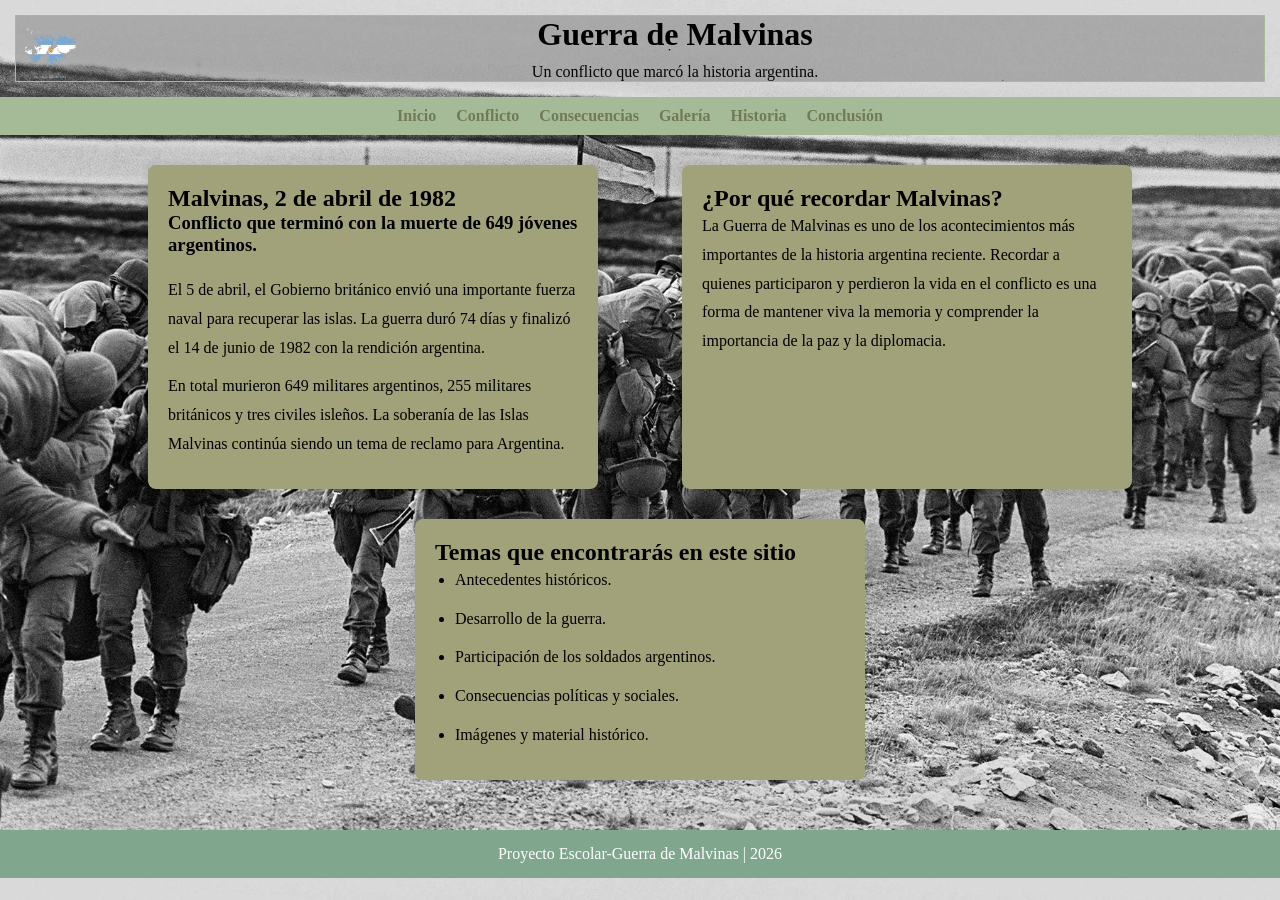
<file: index.html>
<!DOCTYPE html>
<html lang="es">

<head>
    <meta charset="UTF-8">
    <meta name="viewport" content="width=device-width, initial-scale=1.0">
    <title>Guerra de Malvinas</title>
    <link rel="stylesheet" href="estilos.css">
</head>

<body>

    <header>
         <img src="assets/Islas-Malvinas-removebg-preview.png" alt="islas">
        <h1>Guerra de Malvinas</h1>
        <p>Un conflicto que marcó la historia argentina.</p>
       
    </header>

    <nav>
        <ul>
           <li><a href="index.html">Inicio</a></li>
            <li><a href="conflicto.html">Conflicto</a></li>
            <li><a href="consecuencias.html">Consecuencias</a></li>
            <li><a href="galeria.html">Galería</a></li>
            <li><a href="historia.html">Historia</a></li>
            <li><a href="conclusion.html">Conclusión</a></li>
        </ul>
    </nav>

    <main id="inicio">

        <section>
            <h2>Malvinas, 2 de abril de 1982</h2>
            <h3>Conflicto que terminó con la muerte de 649 jóvenes argentinos.</h3>


            <p>
                El 5 de abril, el Gobierno británico envió una importante fuerza naval para recuperar
                las islas. La guerra duró 74 días y finalizó el 14 de junio de 1982 con la rendición
                argentina.
            </p>

            <p>
                En total murieron 649 militares argentinos, 255 militares británicos y tres civiles
                isleños. La soberanía de las Islas Malvinas continúa siendo un tema de reclamo para
                Argentina.
            </p>
        </section>

        <section>
            <h2>¿Por qué recordar Malvinas?</h2>

            <p>
                La Guerra de Malvinas es uno de los acontecimientos más importantes de la historia
                argentina reciente. Recordar a quienes participaron y perdieron la vida en el conflicto
                es una forma de mantener viva la memoria y comprender la importancia de la paz y la
                diplomacia.
            </p>
        </section>

        <section>
            <h2>Temas que encontrarás en este sitio</h2>

            <ul>
                <li>Antecedentes históricos.</li>
                <li>Desarrollo de la guerra.</li>
                <li>Participación de los soldados argentinos.</li>
                <li>Consecuencias políticas y sociales.</li>
                <li>Imágenes y material histórico.</li>
            </ul>
        </section>

    </main>

    <footer>
        <p>Proyecto Escolar-Guerra de Malvinas | 2026</p>
    </footer>

</body>

</html>
</file>
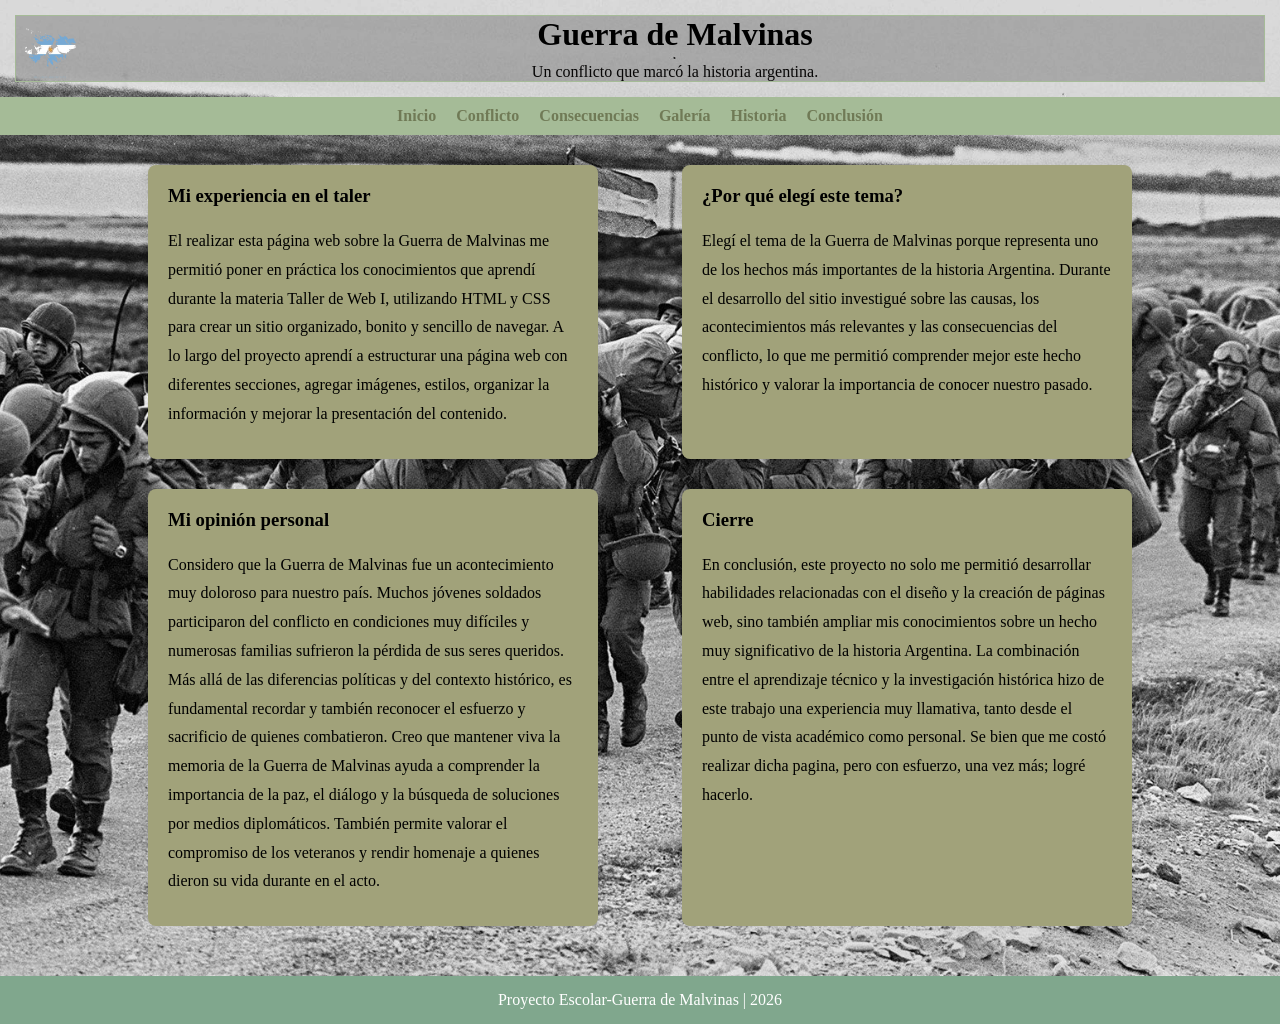
<file: conclusion.html>
<!DOCTYPE html>
<html lang="en">

<head>
    <meta charset="UTF-8">
    <meta name="viewport" content="width=device-width, initial-scale=1.0">
    <title>Document</title>
    <link rel="stylesheet" href="estilos.css">
</head>

<body>
    <header>
        <img src="assets/Islas-Malvinas-removebg-preview.png" alt="islas">
        <h1>Guerra de Malvinas</h1>
        <p>Un conflicto que marcó la historia argentina.</p>

    </header>
    <nav>
        <ul>
            <li><a href="index.html">Inicio</a></li>
            <li><a href="conflicto.html">Conflicto</a></li>
            <li><a href="consecuencias.html">Consecuencias</a></li>
            <li><a href="galeria.html">Galería</a></li>
            <li><a href="historia.html">Historia</a></li>
            <li><a href="conclusion.html">Conclusión</a></li>
        </ul>
    </nav>
    <main>
        <section>
            <h3>Mi experiencia en el taler</h3>
            <p>El realizar esta página web sobre la Guerra de Malvinas me permitió poner en práctica los
                conocimientos que aprendí durante la materia Taller de Web I, utilizando HTML y CSS para crear un sitio
                organizado,
                bonito y sencillo de navegar. A lo largo del proyecto aprendí a estructurar una página web con
                diferentes
                secciones, agregar imágenes, estilos, organizar la información y mejorar la presentación del
                contenido.</p>
        </section>

        <section>

            <h3>¿Por qué elegí este tema?</h3>
            <p>Elegí el tema de la Guerra de Malvinas porque representa uno de los hechos más importantes de la historia
                Argentina. Durante el desarrollo del sitio investigué sobre las causas, los acontecimientos más
                relevantes y
                las consecuencias del conflicto, lo que me permitió comprender mejor este hecho histórico y valorar la
                importancia de conocer nuestro pasado.</p>
        </section>
        <section>

            <h3>Mi opinión personal</h3>
            <p>Considero que la Guerra de Malvinas fue un acontecimiento muy doloroso para nuestro país. Muchos jóvenes
                soldados participaron del conflicto en condiciones muy difíciles y numerosas familias sufrieron la
                pérdida
                de sus seres queridos. Más allá de las diferencias políticas y del contexto histórico, es fundamental
                recordar y también reconocer el esfuerzo y sacrificio de quienes combatieron. Creo que mantener viva la
                memoria
                de la Guerra de Malvinas ayuda a comprender la importancia de la paz, el diálogo y la búsqueda de
                soluciones
                por medios diplomáticos. También permite valorar el compromiso de los veteranos y rendir homenaje a
                quienes
                dieron su vida durante en el acto. </p>
        </section>
        <section>

            <h3>Cierre</h3>
            <p>En conclusión, este proyecto no solo me permitió desarrollar habilidades relacionadas con el diseño y la
                creación de páginas web, sino también ampliar mis conocimientos sobre un hecho muy significativo de la
                historia Argentina. La combinación entre el aprendizaje técnico y la investigación histórica hizo de
                este
                trabajo una experiencia muy llamativa, tanto desde el punto de vista académico como personal. Se bien
                que me costó realizar dicha pagina, pero con esfuerzo, una vez más; logré hacerlo.</p>
        </section>
    </main>


    <footer>
        <p>Proyecto Escolar-Guerra de Malvinas | 2026</p>
    </footer>
</body>

</html>
</file>
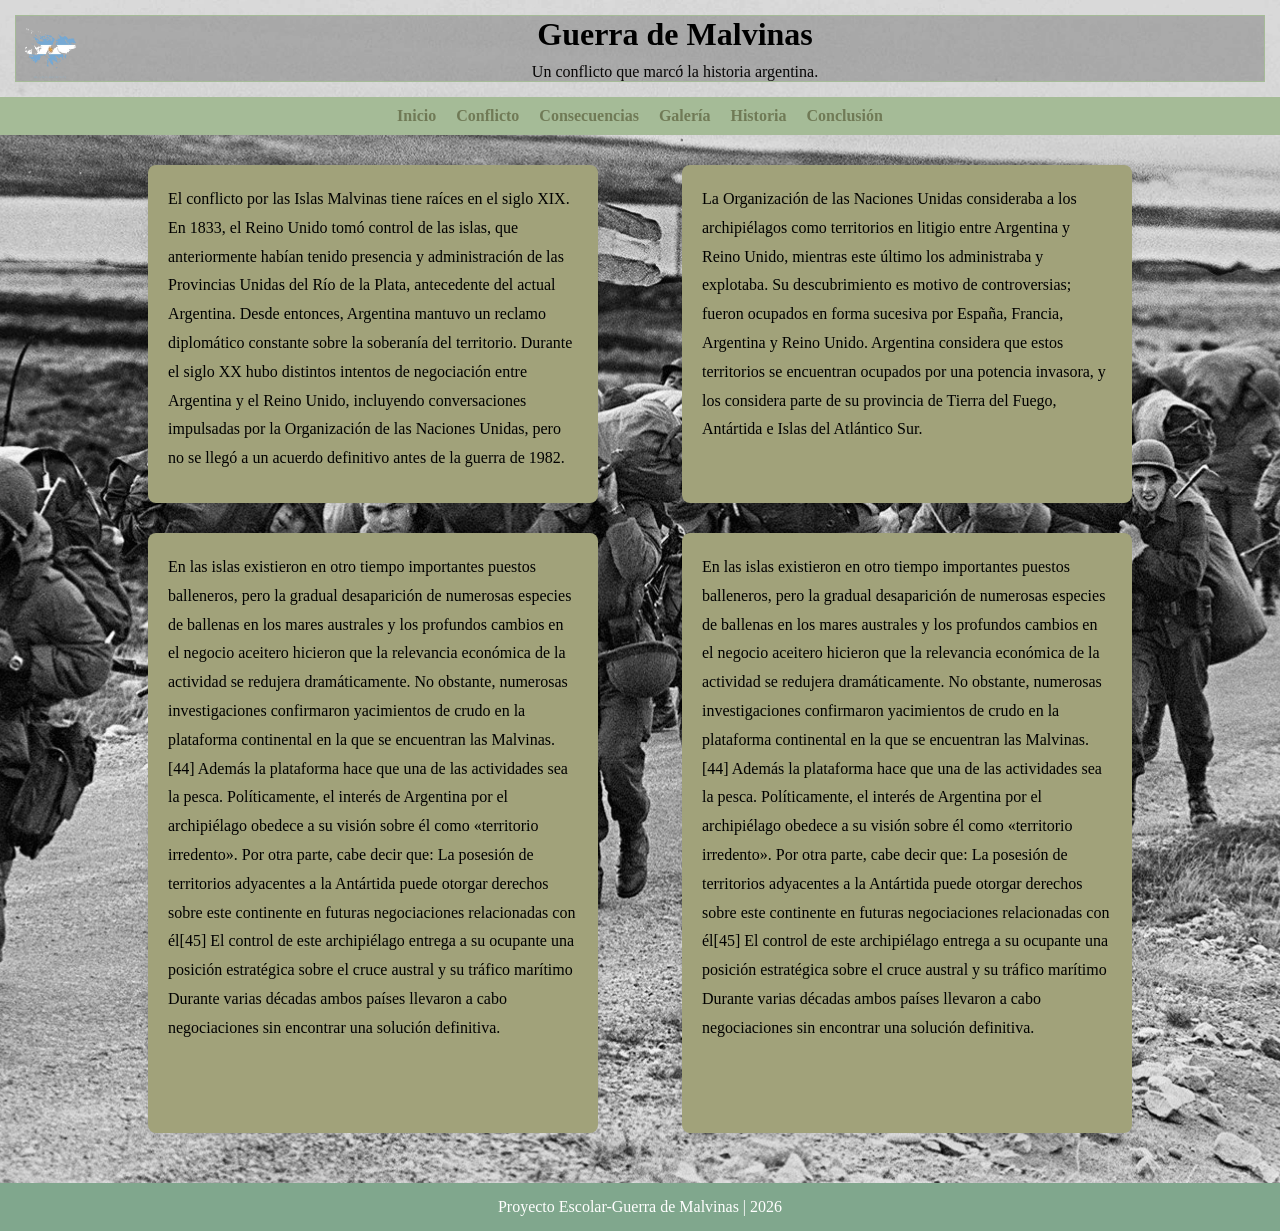
<file: conflicto.html>
<!DOCTYPE html>
<html lang="en">

<head>
    <meta charset="UTF-8">
    <meta name="viewport" content="width=device-width, initial-scale=1.0">
    <title>Document</title>
    <link rel="stylesheet" href="estilos.css">
</head>

<body>

    <header>
        <img src="assets/Islas-Malvinas-removebg-preview.png" alt="islas">
        <h1>Guerra de Malvinas</h1>
        <p>Un conflicto que marcó la historia argentina.</p>

    </header>
    <nav>
        <ul>
            <li><a href="index.html">Inicio</a></li>
            <li><a href="conflicto.html">Conflicto</a></li>
            <li><a href="consecuencias.html">Consecuencias</a></li>
            <li><a href="galeria.html">Galería</a></li>
            <li><a href="historia.html">Historia</a></li>
            <li><a href="conclusion.html">Conclusión</a></li>
        </ul>
    </nav>
    <main>
        <section>
            <p>El conflicto por las Islas Malvinas tiene raíces en el siglo XIX. En 1833, el Reino Unido tomó control de
                las
                islas, que anteriormente habían tenido presencia y administración de las Provincias Unidas del Río de la
                Plata,
                antecedente del actual Argentina. Desde entonces, Argentina mantuvo un reclamo diplomático constante
                sobre
                la
                soberanía del territorio. Durante el siglo XX hubo distintos intentos de negociación entre Argentina y
                el
                Reino
                Unido, incluyendo conversaciones impulsadas por la Organización de las Naciones Unidas, pero no se llegó
                a
                un
                acuerdo definitivo antes de la guerra de 1982.</p>
        </section>
        <section>
            <p>La Organización de las Naciones Unidas consideraba a los archipiélagos como territorios en litigio entre
                Argentina y Reino Unido, mientras este último los administraba y explotaba. Su descubrimiento es motivo
                de
                controversias; fueron ocupados en forma sucesiva por España, Francia, Argentina y Reino Unido. Argentina
                considera que estos territorios se encuentran ocupados por una potencia invasora, y los considera parte
                de
                su
                provincia de Tierra del Fuego, Antártida e Islas del Atlántico Sur.</p>
        </section>
        <section class="prueba">
            <p>En las islas existieron en otro tiempo importantes puestos balleneros, pero la gradual desaparición de
                numerosas
                especies de ballenas en los mares australes y los profundos cambios en el negocio aceitero hicieron que
                la
                relevancia económica de la actividad se redujera dramáticamente. No obstante, numerosas investigaciones
                confirmaron yacimientos de crudo en la plataforma continental en la que se encuentran las Malvinas.[44]
                Además
                la plataforma hace que una de las actividades sea la pesca.

                Políticamente, el interés de Argentina por el archipiélago obedece a su visión sobre él como «territorio
                irredento». Por otra parte, cabe decir que:

                La posesión de territorios adyacentes a la Antártida puede otorgar derechos sobre este continente en
                futuras
                negociaciones relacionadas con él[45]
                El control de este archipiélago entrega a su ocupante una posición estratégica sobre el cruce austral y
                su
                tráfico marítimo
                Durante varias décadas ambos países llevaron a cabo negociaciones sin encontrar una solución definitiva.
            </p>
        </section>
        <section class="prueba">
            <p>En las islas existieron en otro tiempo importantes puestos balleneros, pero la gradual desaparición de
                numerosas
                especies de ballenas en los mares australes y los profundos cambios en el negocio aceitero hicieron que
                la
                relevancia económica de la actividad se redujera dramáticamente. No obstante, numerosas investigaciones
                confirmaron yacimientos de crudo en la plataforma continental en la que se encuentran las Malvinas.[44]
                Además
                la plataforma hace que una de las actividades sea la pesca.

                Políticamente, el interés de Argentina por el archipiélago obedece a su visión sobre él como «territorio
                irredento». Por otra parte, cabe decir que:

                La posesión de territorios adyacentes a la Antártida puede otorgar derechos sobre este continente en
                futuras
                negociaciones relacionadas con él[45]
                El control de este archipiélago entrega a su ocupante una posición estratégica sobre el cruce austral y
                su
                tráfico marítimo
                Durante varias décadas ambos países llevaron a cabo negociaciones sin encontrar una solución definitiva.
            </p>
        </section>
    </main>
    <footer>
        <p>Proyecto Escolar-Guerra de Malvinas | 2026</p>
    </footer>

</body>

</html>
</file>
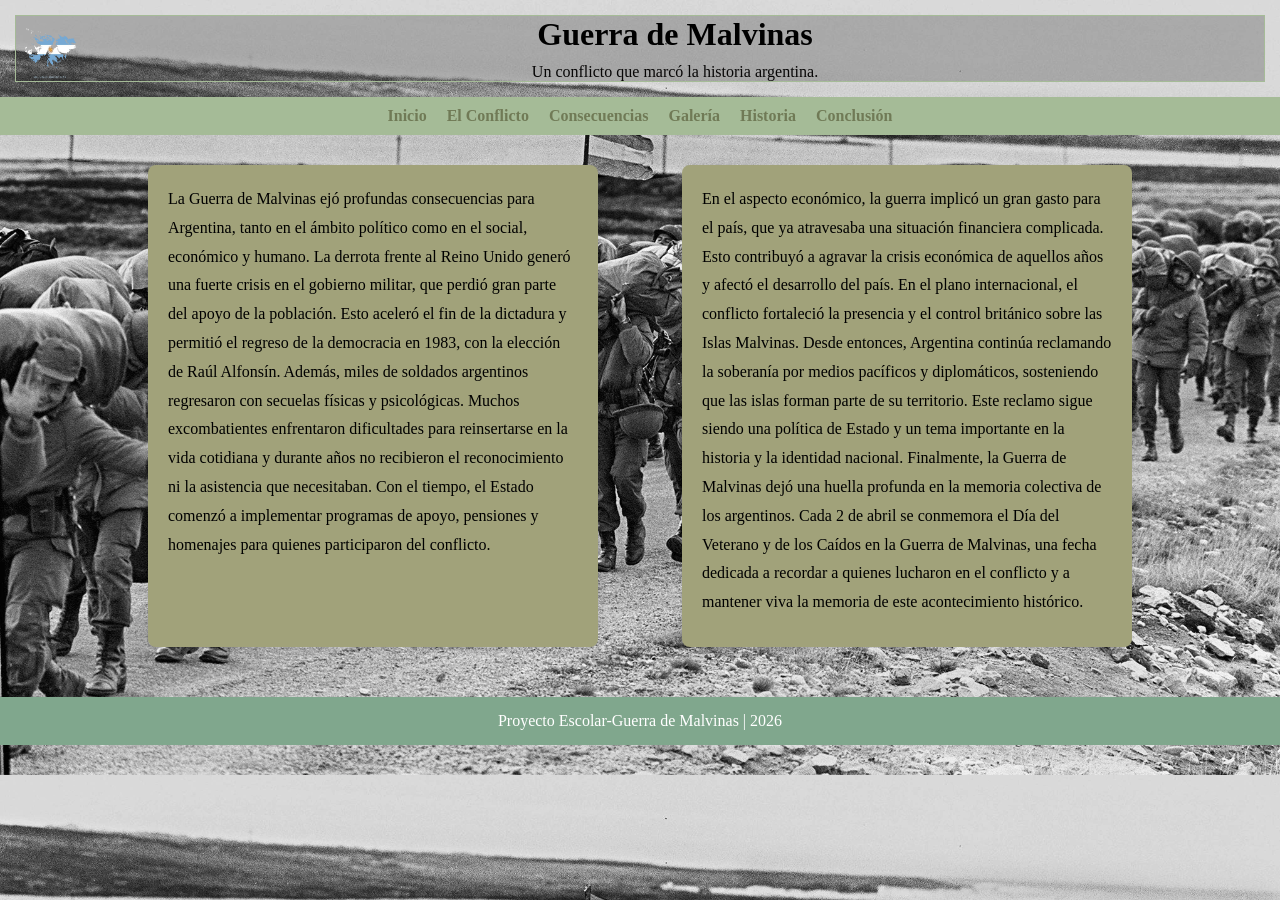
<file: consecuencia.html>
<!DOCTYPE html>
<html lang="en">

<head>
    <meta charset="UTF-8">
    <meta name="viewport" content="width=device-width, initial-scale=1.0">
    <title>Document</title>
    <link rel="stylesheet" href="estilos.css">
</head>

<body>

    <header>
        <img src="assets/Islas-Malvinas-removebg-preview.png" alt="islas">
        <h1>Guerra de Malvinas</h1>
        <p>Un conflicto que marcó la historia argentina.</p>

    </header>
    <nav>
        <ul>
            <li><a href="index.html">Inicio</a></li>
            <li><a href="conflicto.html">El Conflicto</a></li>
            <li><a href="consecuencias.html">Consecuencias</a></li>
            <li><a href="galeria.html">Galería</a></li>
            <li><a href="historia.html">Historia</a></li>
            <li><a href="conclusion.html">Conclusión</a></li>
        </ul>
    </nav>
    <main>
        <section class="consecuencia">
            <p>La Guerra de Malvinas ejó profundas consecuencias para Argentina, tanto en el ámbito político como en el
                social, económico y humano. La derrota frente al Reino Unido generó una fuerte crisis en el gobierno
                militar, que perdió gran parte del apoyo de la población. Esto aceleró el fin de la dictadura y permitió
                el regreso de la democracia en 1983, con la elección de Raúl Alfonsín.

                Además, miles de soldados argentinos regresaron con secuelas físicas y psicológicas. Muchos
                excombatientes enfrentaron dificultades para reinsertarse en la vida cotidiana y durante años no
                recibieron el reconocimiento ni la asistencia que necesitaban. Con el tiempo, el Estado comenzó a
                implementar programas de apoyo, pensiones y homenajes para quienes participaron del conflicto.</p>
        </section>
        <section class="consecuencia">
        <p>En el aspecto económico, la guerra implicó un gran gasto para el país, que ya atravesaba una situación
            financiera complicada. Esto contribuyó a agravar la crisis económica de aquellos años y afectó el desarrollo
            del país.

            En el plano internacional, el conflicto fortaleció la presencia y el control británico sobre las Islas
            Malvinas. Desde entonces, Argentina continúa reclamando la soberanía por medios pacíficos y diplomáticos,
            sosteniendo que las islas forman parte de su territorio. Este reclamo sigue siendo una política de Estado y
            un tema importante en la historia y la identidad nacional.

            Finalmente, la Guerra de Malvinas dejó una huella profunda en la memoria colectiva de los argentinos. Cada 2
            de abril se conmemora el Día del Veterano y de los Caídos en la Guerra de Malvinas, una fecha dedicada a
            recordar a quienes lucharon en el conflicto y a mantener viva la memoria de este acontecimiento histórico.
        </p>
        </section>
    </main>
    <footer>
        <p>Proyecto Escolar-Guerra de Malvinas | 2026</p>
    </footer>

</body>

</html>
</file>
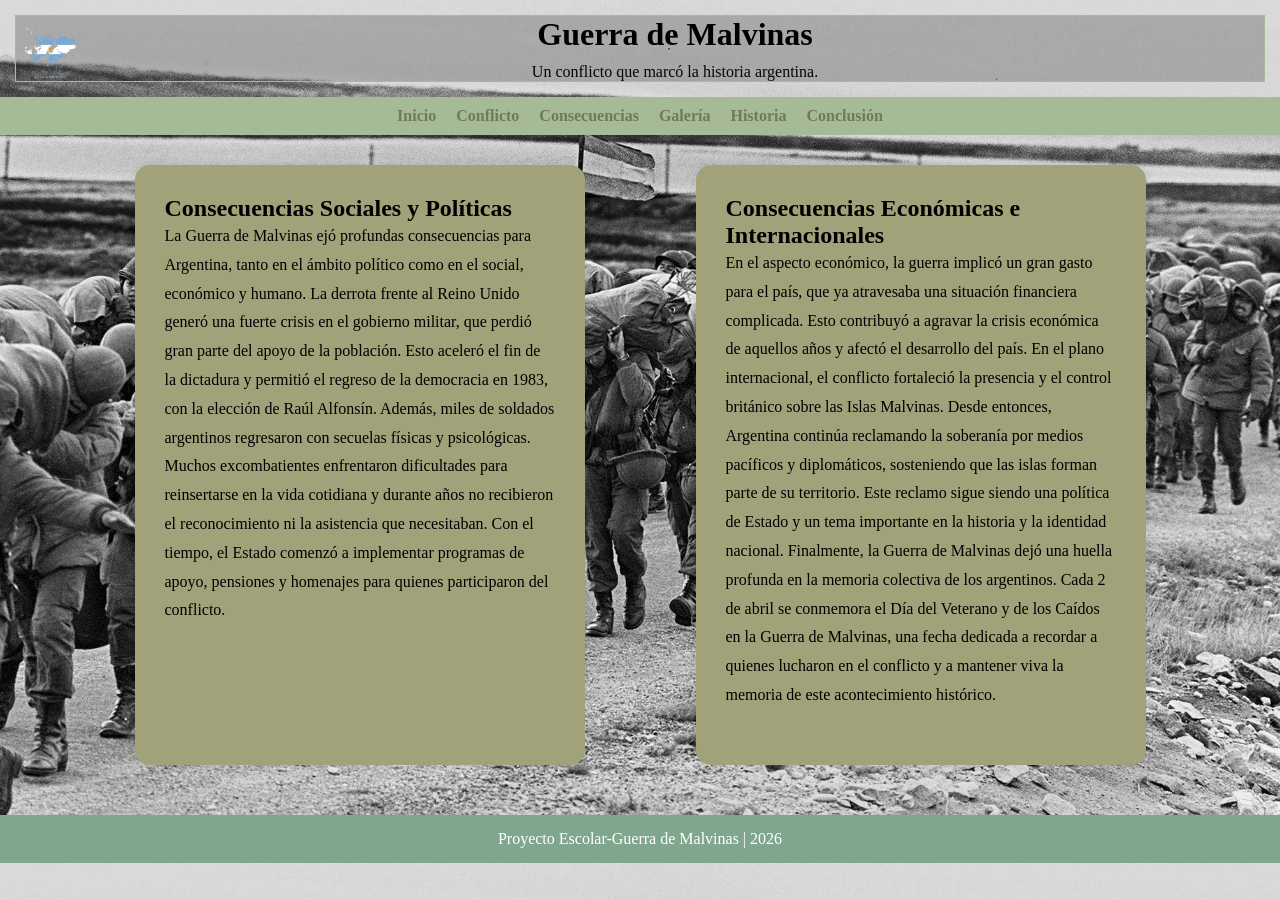
<file: consecuencias.html>
<!DOCTYPE html>
<html lang="en">

<head>
    <meta charset="UTF-8">
    <meta name="viewport" content="width=device-width, initial-scale=1.0">
    <title>Document</title>
    <link rel="stylesheet" href="estilos.css">
</head>

<body>

    <header>
        <img src="assets/Islas-Malvinas-removebg-preview.png" alt="islas">
        <h1>Guerra de Malvinas</h1>
        <p>Un conflicto que marcó la historia argentina.</p>

    </header>
    <nav>
        <ul>
            <li><a href="index.html">Inicio</a></li>
            <li><a href="conflicto.html">Conflicto</a></li>
            <li><a href="consecuencias.html">Consecuencias</a></li>
            <li><a href="galeria.html">Galería</a></li>
            <li><a href="historia.html">Historia</a></li>
            <li><a href="conclusion.html">Conclusión</a></li>
        </ul>
    </nav>
    <main>
        <section class="consecuencias">
            <h2>Consecuencias Sociales y Políticas</h2>
            <p>La Guerra de Malvinas ejó profundas consecuencias para Argentina, tanto en el ámbito político como en el
                social, económico y humano. La derrota frente al Reino Unido generó una fuerte crisis en el gobierno
                militar, que perdió gran parte del apoyo de la población. Esto aceleró el fin de la dictadura y permitió
                el regreso de la democracia en 1983, con la elección de Raúl Alfonsín.

                Además, miles de soldados argentinos regresaron con secuelas físicas y psicológicas. Muchos
                excombatientes enfrentaron dificultades para reinsertarse en la vida cotidiana y durante años no
                recibieron el reconocimiento ni la asistencia que necesitaban. Con el tiempo, el Estado comenzó a
                implementar programas de apoyo, pensiones y homenajes para quienes participaron del conflicto.</p>
        </section>
        <section class="consecuencias">
            <h2>Consecuencias Económicas e Internacionales</h2>
        <p>En el aspecto económico, la guerra implicó un gran gasto para el país, que ya atravesaba una situación
            financiera complicada. Esto contribuyó a agravar la crisis económica de aquellos años y afectó el desarrollo
            del país.

            En el plano internacional, el conflicto fortaleció la presencia y el control británico sobre las Islas
            Malvinas. Desde entonces, Argentina continúa reclamando la soberanía por medios pacíficos y diplomáticos,
            sosteniendo que las islas forman parte de su territorio. Este reclamo sigue siendo una política de Estado y
            un tema importante en la historia y la identidad nacional.

            Finalmente, la Guerra de Malvinas dejó una huella profunda en la memoria colectiva de los argentinos. Cada 2
            de abril se conmemora el Día del Veterano y de los Caídos en la Guerra de Malvinas, una fecha dedicada a
            recordar a quienes lucharon en el conflicto y a mantener viva la memoria de este acontecimiento histórico.
        </p>
        </section>
    </main>
    <footer>
        <p>Proyecto Escolar-Guerra de Malvinas | 2026</p>
    </footer>

</body>

</html>
</file>
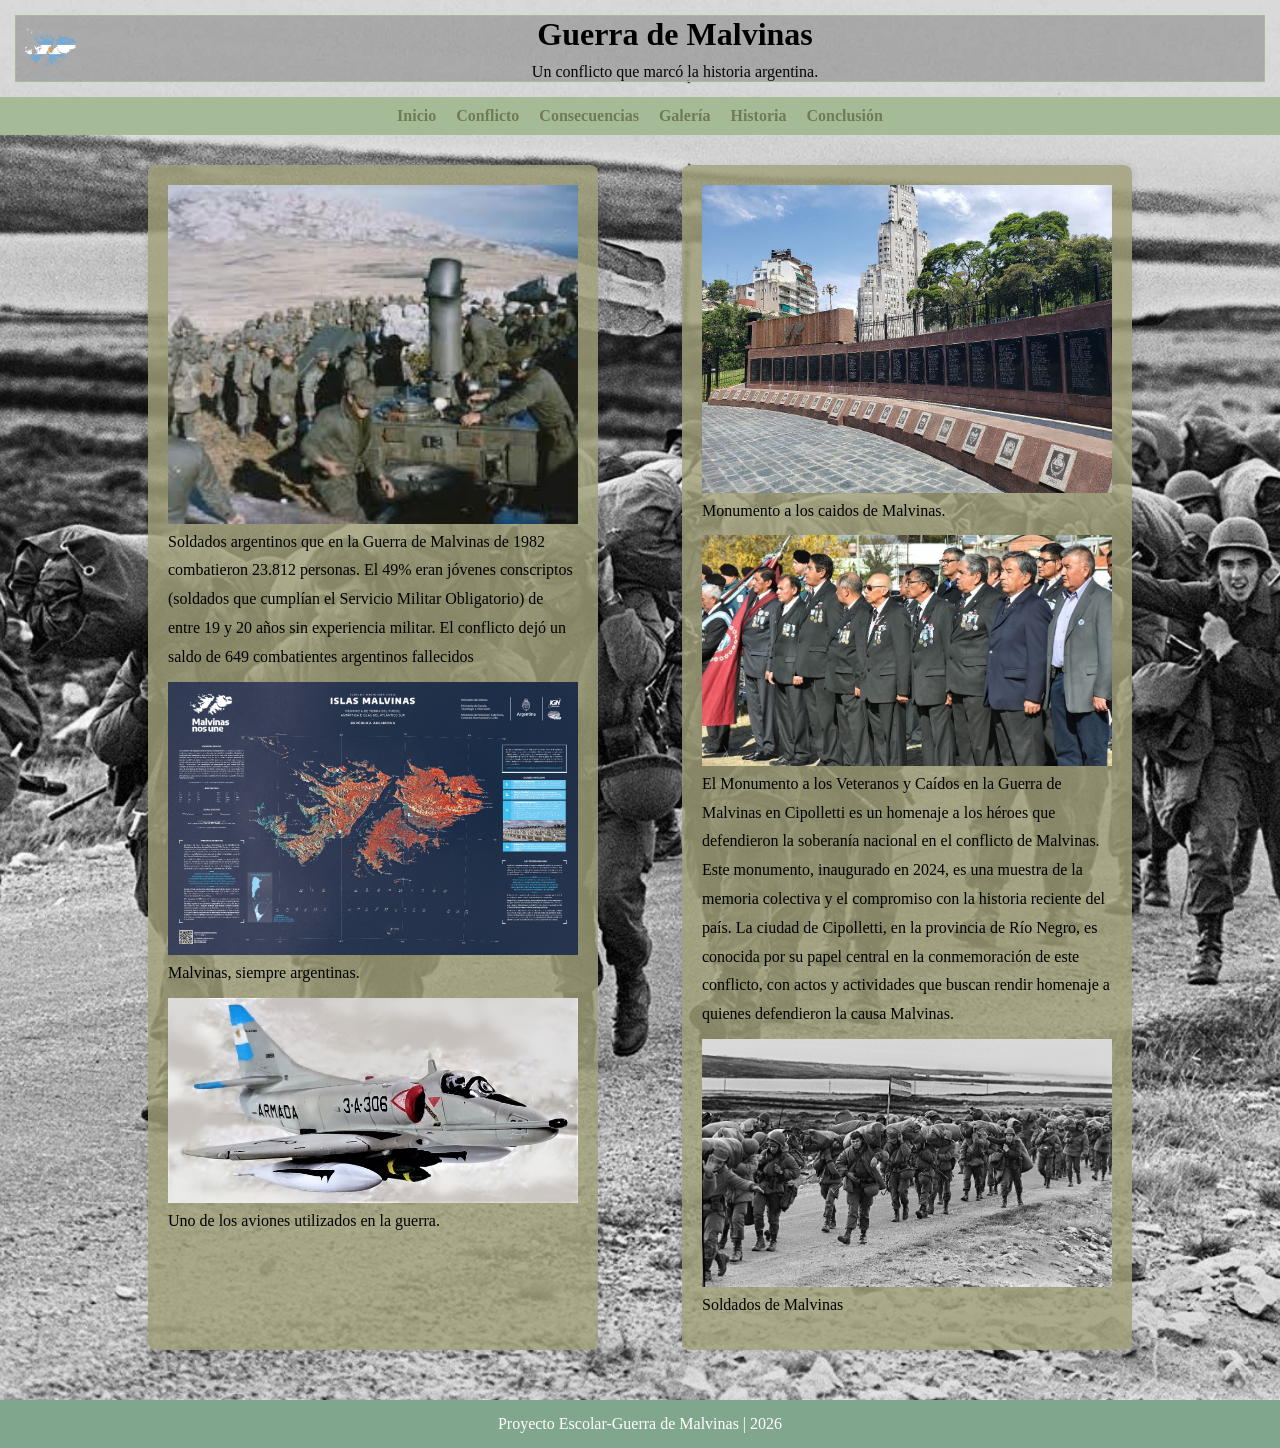
<file: galeria.html>
<!DOCTYPE html>
<html lang="en">

<head>
    <meta charset="UTF-8">
    <meta name="viewport" content="width=device-width, initial-scale=1.0">
    <title>Document</title>
    <link rel="stylesheet" href="estilos.css">
</head>

<body>

    <header>
        <img src="assets/Islas-Malvinas-removebg-preview.png" alt="islas">
        <h1>Guerra de Malvinas</h1>
        <p>Un conflicto que marcó la historia argentina.</p>

    </header>
    <nav>
        <ul>
            <li><a href="index.html">Inicio</a></li>
            <li><a href="conflicto.html">Conflicto</a></li>
            <li><a href="consecuencias.html">Consecuencias</a></li>
            <li><a href="galeria.html">Galería</a></li>
            <li><a href="historia.html">Historia</a></li>
            <li><a href="conclusion.html">Conclusión</a></li>
        </ul>
    </nav>
    <main>

        <section class="galeria">
            <img class="imagenes" src="assets/arg-soldads.jpg" alt="Soldados argentinos">
            <p>Soldados argentinos que en la Guerra de Malvinas de 1982 combatieron 23.812 personas. El 49% eran
                jóvenes conscriptos (soldados que cumplían el Servicio Militar Obligatorio) de entre 19 y 20 años
                sin experiencia militar. El conflicto dejó un saldo de 649 combatientes argentinos fallecidos</p>

            <img class="imagenes" src="assets/malvinas.jpeg" alt="Islas Malvinas">
            <p>Malvinas, siempre argentinas.</p>


            <img class="imagenes" src="assets/avion.jpg" alt="avion">
            <p>Uno de los aviones utilizados en la guerra.</p>
        </section>
        <section class="galeria">
            <img class="imagenes" src="assets/monumento.jpg" alt="Momumento">
            <p>Monumento a los caidos de Malvinas.</p>

            <img class="imagenes" src="assets/veteranos.jpg" alt="Veteranos">
            <p>El Monumento a los Veteranos y Caídos en la Guerra de Malvinas en Cipolletti es un homenaje a los héroes
                que defendieron la soberanía nacional en el conflicto de Malvinas. Este monumento, inaugurado en 2024,
                es una muestra de la memoria colectiva y el compromiso con la historia reciente del país. La ciudad de
                Cipolletti, en la provincia de Río Negro, es conocida por su papel central en la conmemoración de este
                conflicto, con actos y actividades que buscan rendir homenaje a quienes defendieron la causa Malvinas.
            </p>

            <img class="imagenes" src="assets/foto2.webp" alt="soldados">
            <p>Soldados de Malvinas</p>
        </section>


    </main>
    <footer>
        <p>Proyecto Escolar-Guerra de Malvinas | 2026</p>
    </footer>

</body>

</html>
</file>
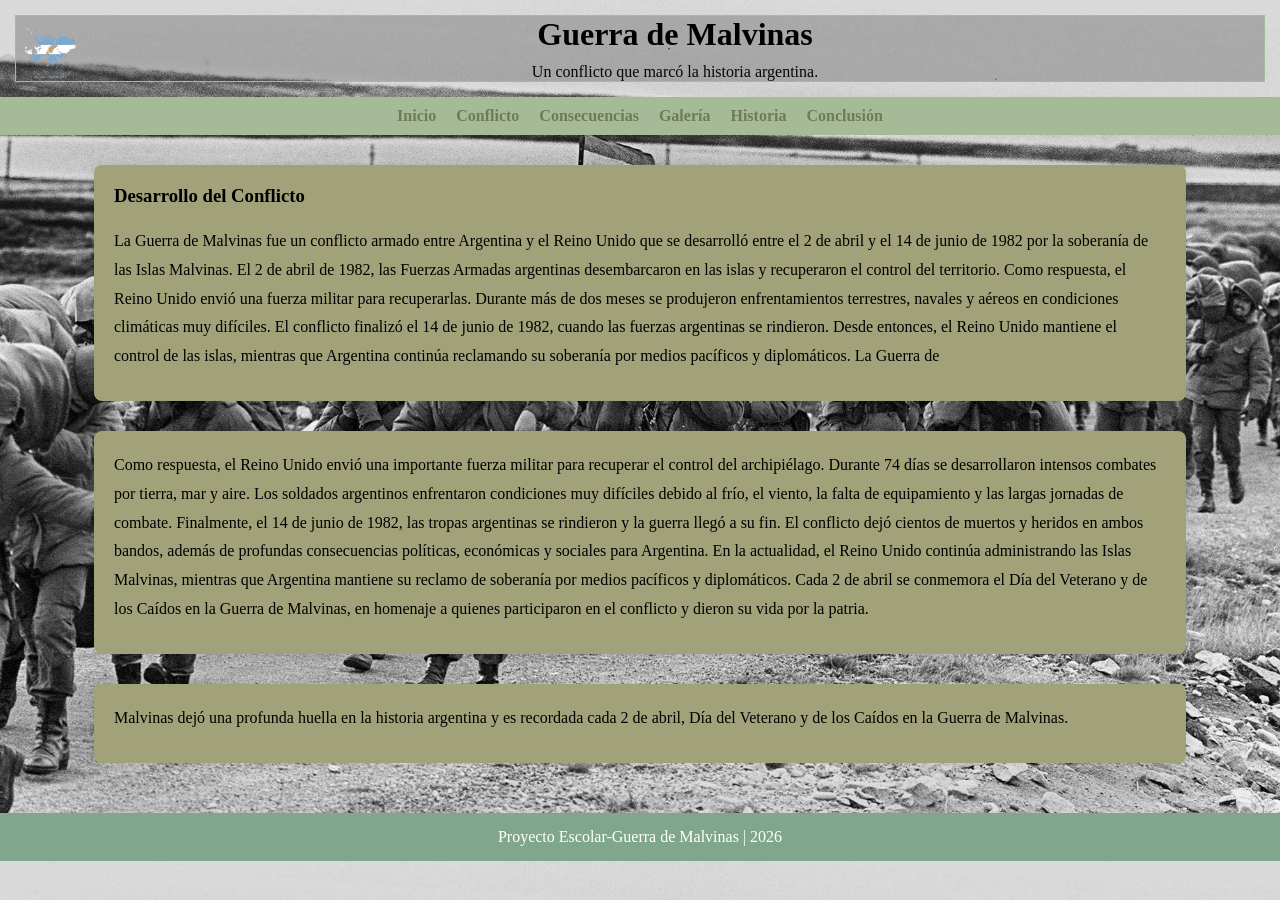
<file: historia.html>
<!DOCTYPE html>
<html lang="en">

<head>
    <meta charset="UTF-8">
    <meta name="viewport" content="width=, initial-scale=1.0">
    <title>Document</title>
    <link rel="stylesheet" href="estilos.css">
</head>

<body>


    <header>
        <img src="assets/Islas-Malvinas-removebg-preview.png" alt="islas">
        <h1>Guerra de Malvinas</h1>
        <p>Un conflicto que marcó la historia argentina.</p>

    </header>
    <nav>
        <ul>
            <li><a href="index.html">Inicio</a></li>
            <li><a href="conflicto.html">Conflicto</a></li>
            <li><a href="consecuencias.html">Consecuencias</a></li>
            <li><a href="galeria.html">Galería</a></li>
            <li><a href="historia.html">Historia</a></li>
            <li><a href="conclusion.html">Conclusión</a></li>
        </ul>
    </nav>
    <main>
        <section class="historia">
            <h3>Desarrollo del Conflicto</h3>
            <p>La Guerra de Malvinas fue un conflicto armado entre Argentina y el Reino Unido que se desarrolló entre el
                2 de
                abril y el 14 de junio de 1982 por la soberanía de las Islas Malvinas. El 2 de abril de 1982, las
                Fuerzas
                Armadas argentinas desembarcaron en las islas y recuperaron el control del territorio. Como respuesta,
                el Reino
                Unido envió una fuerza militar para recuperarlas. Durante más de dos meses se produjeron enfrentamientos
                terrestres, navales y aéreos en condiciones climáticas muy difíciles. El conflicto finalizó el 14 de
                junio de
                1982, cuando las fuerzas argentinas se rindieron. Desde entonces, el Reino Unido mantiene el control de
                las
                islas, mientras que Argentina continúa reclamando su soberanía por medios pacíficos y diplomáticos. La
                Guerra de
            </p>
        </section>
        <section class="historia">
        <p>Como respuesta, el Reino Unido envió una importante fuerza militar para recuperar el control del
            archipiélago. Durante 74 días se desarrollaron intensos combates por tierra, mar y aire. Los soldados
            argentinos enfrentaron condiciones muy difíciles debido al frío, el viento, la falta de equipamiento y las
            largas jornadas de combate.

            Finalmente, el 14 de junio de 1982, las tropas argentinas se rindieron y la guerra llegó a su fin. El
            conflicto dejó cientos de muertos y heridos en ambos bandos, además de profundas consecuencias políticas,
            económicas y sociales para Argentina.

            En la actualidad, el Reino Unido continúa administrando las Islas Malvinas, mientras que Argentina mantiene
            su reclamo de soberanía por medios pacíficos y diplomáticos. Cada 2 de abril se conmemora el Día del
            Veterano y de los Caídos en la Guerra de Malvinas, en homenaje a quienes participaron en el conflicto y
            dieron su vida por la patria.</p>
            </section>

            <section class="historia">
                <p>Malvinas dejó una profunda huella en la historia argentina y es recordada cada 2 de abril, Día del
                Veterano y de
                los Caídos en la Guerra de Malvinas.</p>
            </section>
    </main>

    <footer>
        <p>Proyecto Escolar-Guerra de Malvinas | 2026</p>
    </footer>
</body>


</html>
</file>
<file: estilos.css>
/* Selecciona todos los elementos de la página */
* {
    margin: 0; /* Elimina los márgenes por defecto */
    padding: 0; /* Elimina el relleno por defecto */
    box-sizing: border-box; /* Hace que el ancho y alto incluyan el borde y el padding */

}

/* Estilos generales del cuerpo de la página */
body {
    font-family: Arial, sans-serif; /* Fuente de respaldo */
    background-color: #bfc2bb; /* Color de fondo */
    background-image: url(assets/foto2.webp); /* Imagen de fondo */
    background-position: top; /* Coloca la imagen arriba */
    background-size: cover; /* Hace que la imagen cubra toda la pantalla */
    font-family: Cambria, Cochin, Georgia, Times, 'Times New Roman', serif; /* Fuente principal */
}

/* Estilos del encabezado */
header {
    font-family: 'Times New Roman', Times, serif; /* Fuente del encabezado */
    border: 1.5px solid #a5bb97; /* Borde del encabezado */
    margin: 15px; /* Espacio exterior */
    text-align: center; /* Centra el texto */
    position: relative; /* Permite posicionar elementos internos */
    background-color: rgba(11, 11, 11, 0.228); /* Fondo semitransparente */
}

/* Imagen dentro del encabezado */
header img {
    float: left; /* Coloca la imagen a la izquierda */
    width: 70px; /* Ancho */
    height: 70px; /* Alto */
}

/* Título principal */
header h1 {
    margin-bottom: 10px; /* Espacio debajo del título */
}

/* Párrafo del encabezado */
header p {
    color: rgb(7, 6, 6); /* Color del texto */
}

/* Barra de navegación */
nav {
    background-color: #a5bb97; /* Color de fondo */
    padding: 10px; /* Espacio interno */
}

/* Lista del menú */
nav ul {
    list-style: none; /* Quita los puntos de la lista */
    display: flex; /* Coloca los elementos en fila */
    justify-content: center; /* Centra los elementos */
    gap: 20px; /* Espacio entre ellos */
    font-family: Cambria, Cochin, Georgia, Times, 'Times New Roman', serif; /* Fuente */
}

/* Enlaces del menú */
nav a {
    text-decoration: none; /* Quita el subrayado */
    color: rgb(112, 122, 86); /* Color del enlace */
    font-weight: bold; /* Texto en negrita */
}

/* Contenedor principal */
main {
    display: flex; /* Usa Flexbox */
    flex-wrap: wrap; /* Permite varias filas */
    justify-content: space-evenly; /* Distribuye los elementos */
    gap: 30px; /* Espacio entre elementos */
    padding: 30px; /* Espacio interno */
    width: 90%; /* Ancho del contenedor */
    margin: 0 auto; /* Centra el contenedor */
}

/* Pseudoelemento antes del contenido */
main::before {
    width: 280px; /* Ancho */
    height: 600px; /* Alto */
    border-radius: 20px; /* Bordes redondeados */
    background-size: cover; /* Ajusta la imagen de fondo */
    background-position: center; /* Centra la imagen */
    display: block; /* Se comporta como bloque */
}

/* Pseudoelemento después del contenido */
main::after {
    width: 280px; /* Ancho */
    height: 380px; /* Alto */
    border-radius: 20px; /* Bordes redondeados */
    background-size: cover; /* Ajusta la imagen */
    background-position: center; /* Centra la imagen */
    display: block; /* Se comporta como bloque */
    align-self: flex-end; /* Lo coloca al final del eje vertical */
}

/* Imagen del diario */
.diario {
    margin-right: auto; /* Empuja el elemento hacia la izquierda */
    width: 500px; /* Ancho */
    height: 500px; /* Alto */
}

/* Todas las secciones */
section {
    width: 450px; /* Ancho */
    background: rgb(161, 162, 122); /* Color de fondo */
    padding: 20px; /* Espacio interno */
    border-radius: 8px; /* Bordes redondeados */
    box-shadow: 0 0 10px rgba(0, 0, 0, 0.1); /* Sombra */
    font-family: 'Times New Roman', Times, serif; /* Fuente */
}

/* Títulos h2 dentro de section */
section h2 {
    margin-right: 17px; /* Margen derecho */
}

/* Títulos h3 dentro de section */
section h3 {
    margin-bottom: 20px; /* Espacio debajo */
}

/* Párrafos y listas dentro de section */
section p,
section li {
    line-height: 1.8; /* Espacio entre líneas */
    margin-bottom: 10px; /* Espacio debajo */
    font-family: Cambria, Cochin, Georgia, Times, 'Times New Roman', serif; /* Fuente */
}

/* Listas dentro de section */
section ul {
    padding-left: 20px; /* Sangría */
}

/* Contenedor de la sección conflicto */
.conflicto {
    display: flex; /* Flexbox */
    width: 600px; /* Ancho */
    height: 400px; /* Alto */
    background: rgb(161, 162, 122); /* Fondo */
    padding: 15px; /* Espacio interno */
    border-radius: 10px; /* Bordes redondeados */
    font-family: 'Times New Roman', Times, serif; /* Fuente */
    justify-content: space-evenly; /* Distribuye los elementos */
}

/* Clase de prueba */
.prueba {
    height: 600px; /* Alto */
}

/* Sección con id inicio */
#inicio {
    display: flex; /* Flexbox */
    flex-wrap: wrap; /* Permite varias filas */
    justify-content: space-evenly; /* Distribuye los elementos */
    gap: 30px; /* Espacio entre ellos */
    padding: 30px; /* Espacio interno */
    margin: 0 auto; /* Centra el contenedor */
    width: 0 auto; /* (Esta línea es incorrecta, debería ser width: auto;) */
}

/* Caja de consecuencias */
.consecuencias {
    width: 450px; /* Ancho inicial */
    height: 600px; /* Alto */
    background: rgb(161, 162, 122); /* Fondo */
    padding: 20px; /* Espacio interno */
    border-radius: 15px; /* Bordes redondeados */
    box-shadow: 0 0 10px rgba(0, 0, 0, 0.1); /* Sombra */
    font-family: 'Times New Roman', Times, serif; /* Fuente */
    flex-wrap: wrap; /* Permite varias filas */
    justify-content: space-evenly; /* Distribuye el contenido */
    gap: 30px; /* Espacio entre elementos */
    padding: 30px; /* Sobrescribe el padding anterior */
    margin: 0 auto; /* Centra el elemento */
    width: 0 auto; /* (Esta línea es incorrecta, debería ser width: auto;) */
}

/* Contenedor de la galería */
.galeria {
    background: rgba(161, 162, 122, 0.82); /* Fondo semitransparente */
    padding: 20px; /* Espacio interno */
    border-radius: 8px; /* Bordes redondeados */
    font-family: 'Times New Roman', Times, serif; /* Fuente */
    flex-wrap: wrap; /* Permite varias filas */
    justify-content: center; /* Centra el contenido */
}

/* Contenedor de imágenes */
.imagenes {
    width: 100%; /* Ocupa todo el ancho */
    justify-content: center; /* Centra el contenido */
}

/* Contenedor de historia */
.historia {
    width: 100%; /* Ocupa todo el ancho */
    justify-content: center; /* Centra el contenido */
}

/* Pie de página */
footer {
    background-color: #80a78d; /* Color de fondo */
    color: white; /* Color del texto */
    text-align: center; /* Centra el texto */
    padding: 15px; /* Espacio interno */
    margin-top: 20px; /* Espacio superior */
    width: 100%; /* Ocupa todo el ancho */
}
</file>
